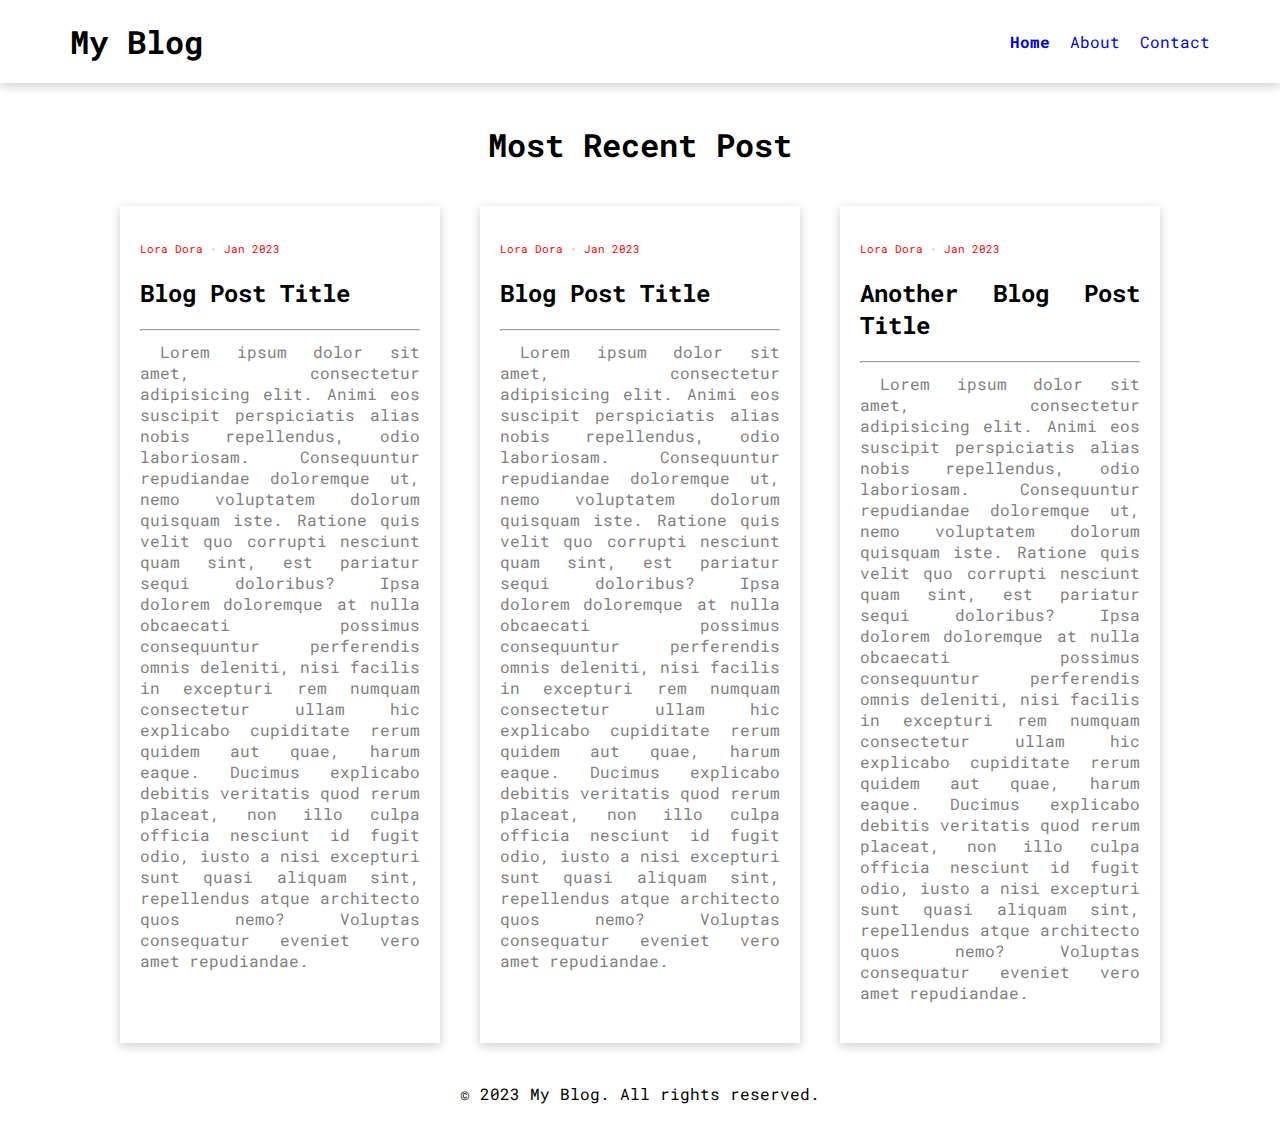
<file: CSS PROJECTS/index.html>
<!DOCTYPE html>
<html>
  <head>
    <title>My Blog</title>
    <link rel="stylesheet" href="style.css">
  </head>
  <body>
    <header class="head">
      <div>
        <h1>My Blog</h1>
      </div>

      <nav class="nav-section">
        <ul>
          <li><a href="#" class="active">Home</a></li>
          <li><a href="#">About</a></li>
          <li><a href="#">Contact</a></li>
        </ul>
      </nav>
    </header>
    <style>
      
    </style>

    <div class="title">
      <h1>Most Recent Post</h1>
    </div>

    <main class="main-page">
      <article>
        <span>Lora Dora &middot; Jan 2023</span>
        <h2>Blog Post Title</h2>
		<hr>
        <p>
          Lorem ipsum dolor sit amet, consectetur adipisicing elit. Animi eos
          suscipit perspiciatis alias nobis repellendus, odio laboriosam.
          Consequuntur repudiandae doloremque ut, nemo voluptatem dolorum
          quisquam iste. Ratione quis velit quo corrupti nesciunt quam sint, est
          pariatur sequi doloribus? Ipsa dolorem doloremque at nulla obcaecati
          possimus consequuntur perferendis omnis deleniti, nisi facilis in
          excepturi rem numquam consectetur ullam hic explicabo cupiditate rerum
          quidem aut quae, harum eaque. Ducimus explicabo debitis veritatis quod
          rerum placeat, non illo culpa officia nesciunt id fugit odio, iusto a
          nisi excepturi sunt quasi aliquam sint, repellendus atque architecto
          quos nemo? Voluptas consequatur eveniet vero amet repudiandae.
        </p>
      </article>

      <article>
        <span>Lora Dora &middot; Jan 2023</span>

        <h2>Blog Post Title</h2>
		<hr>
        <p>
          Lorem ipsum dolor sit amet, consectetur adipisicing elit. Animi eos
          suscipit perspiciatis alias nobis repellendus, odio laboriosam.
          Consequuntur repudiandae doloremque ut, nemo voluptatem dolorum
          quisquam iste. Ratione quis velit quo corrupti nesciunt quam sint, est
          pariatur sequi doloribus? Ipsa dolorem doloremque at nulla obcaecati
          possimus consequuntur perferendis omnis deleniti, nisi facilis in
          excepturi rem numquam consectetur ullam hic explicabo cupiditate rerum
          quidem aut quae, harum eaque. Ducimus explicabo debitis veritatis quod
          rerum placeat, non illo culpa officia nesciunt id fugit odio, iusto a
          nisi excepturi sunt quasi aliquam sint, repellendus atque architecto
          quos nemo? Voluptas consequatur eveniet vero amet repudiandae.
        </p>
      </article>

      <article>
        <span>Lora Dora &middot; Jan 2023</span>

        <h2>Another Blog Post Title</h2>
		<hr>
        <p>
          Lorem ipsum dolor sit amet, consectetur adipisicing elit. Animi eos
          suscipit perspiciatis alias nobis repellendus, odio laboriosam.
          Consequuntur repudiandae doloremque ut, nemo voluptatem dolorum
          quisquam iste. Ratione quis velit quo corrupti nesciunt quam sint, est
          pariatur sequi doloribus? Ipsa dolorem doloremque at nulla obcaecati
          possimus consequuntur perferendis omnis deleniti, nisi facilis in
          excepturi rem numquam consectetur ullam hic explicabo cupiditate rerum
          quidem aut quae, harum eaque. Ducimus explicabo debitis veritatis quod
          rerum placeat, non illo culpa officia nesciunt id fugit odio, iusto a
          nisi excepturi sunt quasi aliquam sint, repellendus atque architecto
          quos nemo? Voluptas consequatur eveniet vero amet repudiandae.
        </p>
      </article>
    </main>

    <footer>
      <p>&copy; 2023 My Blog. All rights reserved.</p>
    </footer>
  </body>
</html>
</file>
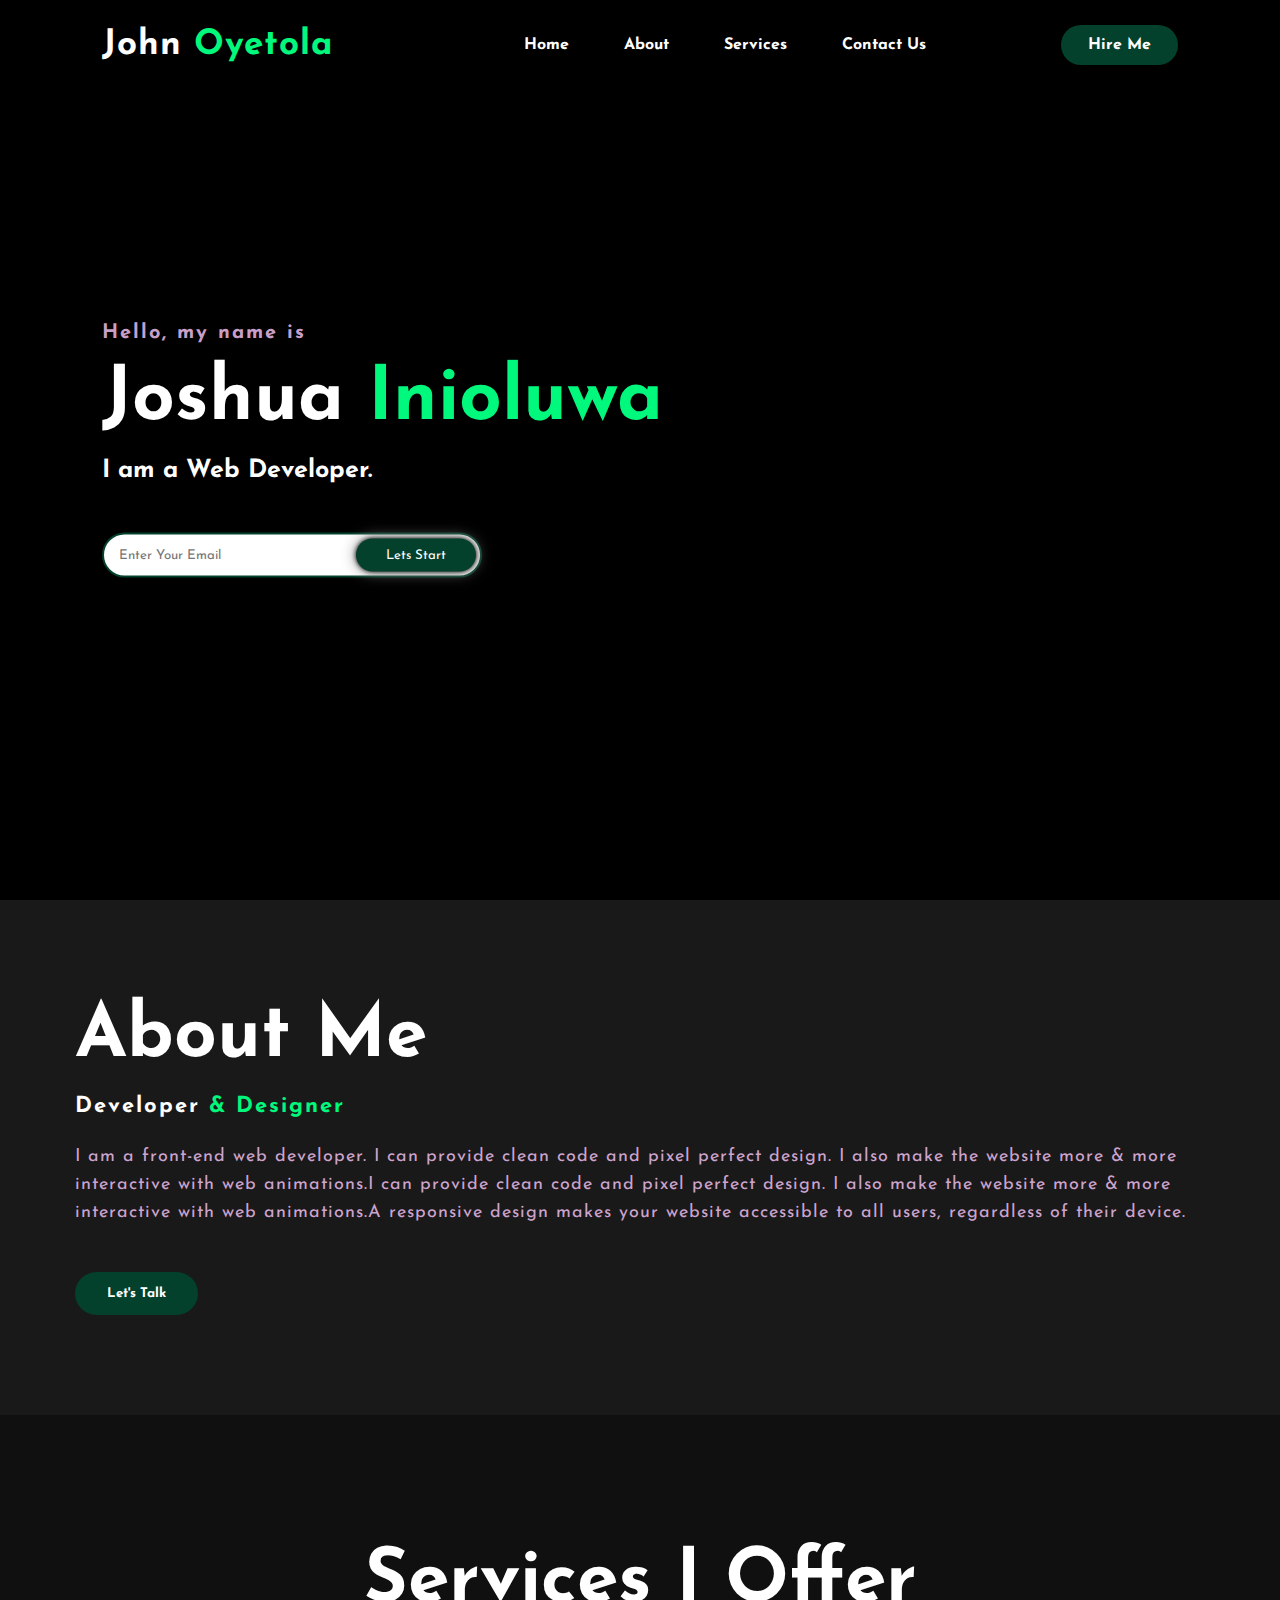
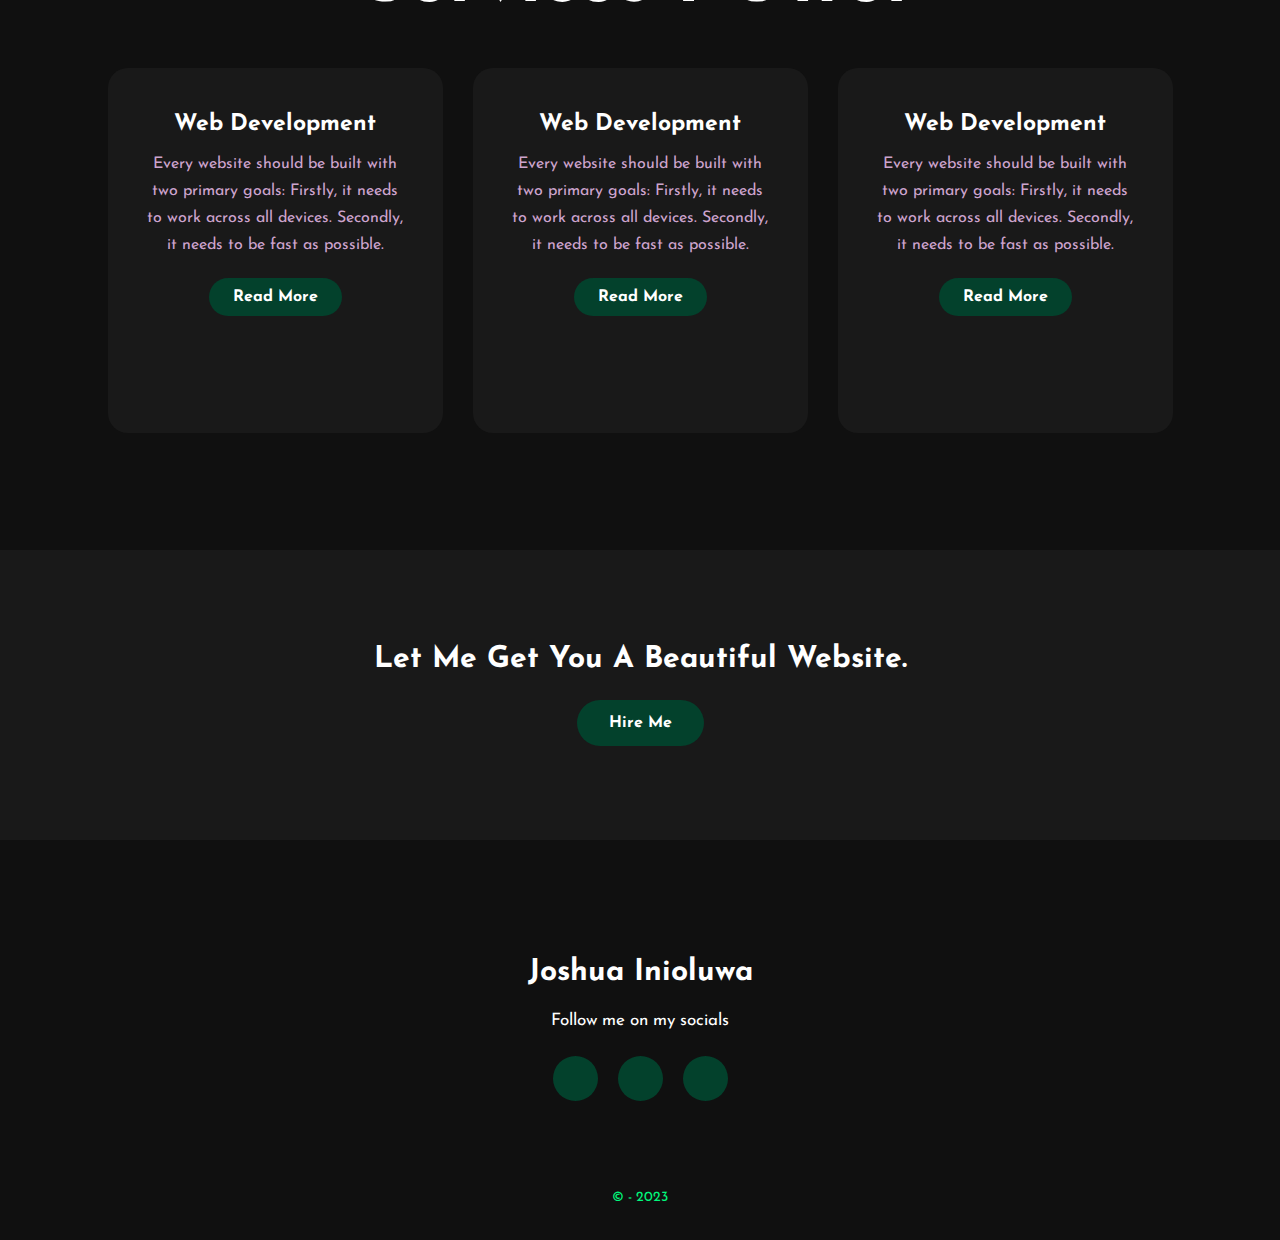
<file: Portfolio Website/index.html>
<!DOCTYPE html>
<html>
  <head>
    <title>Portfolio website</title>
    <link rel="stylesheet" type="text/css" href="style.css" />

    <link rel="preconnect" href="https://fonts.gstatic.com" />
    <link
      href="https://fonts.googleapis.com/css2?family=Josefin+Sans:ital,wght@0,100;0,200;0,300;0,400;0,500;0,600;0,700;1,100;1,200;1,300;1,400;1,500;1,600;1,700&display=swap"
      rel="stylesheet"
    />

    <link
      rel="stylesheet"
      href="https://cdnjs.cloudflare.com/ajax/libs/font-awesome/5.15.3/css/all.min.css"
      integrity="sha512-iBBXm8fW90+nuLcSKlbmrPcLa0OT92xO1BIsZ+ywDWZCvqsWgccV3gFoRBv0z+8dLJgyAHIhR35VZc2oM/gI1w=="
      crossorigin="anonymous"
      referrerpolicy="no-referrer"
    />
    

  </head>
  <body>
    <!----hero Section start---->

    <div class="hero">
      <nav>
        <h2 class="logo">John <span>Oyetola</span></h2>
        <ul id="myTopnav" class="topnav">
          <li>
            <a href="javascript:void(0);" class="icon" onclick="myFunction()">
              <i class="fa fa-bars"></i>
            </a>
          </li>
          <li><a href="#">Home</a></li>
          <li><a href="#about">About</a></li>
          <li><a href="#service">Services</a></li>
          <li><a href="#contact">Contact Us</a></li>
        </ul>
        <a href="#hire" class="btn">Hire Me</a>
      </nav>

      <div class="content">
        <h4>Hello, my name is</h4>
        <h1>Joshua <span>Inioluwa</span></h1>
        <h3>I am a Web Developer.</h3>
        <div class="newslatter">
          <form>
            <input
              type="email"
              name="email"
              id="mail"
              placeholder="Enter Your Email"
            />
            <input type="submit" name="submit" value="Lets Start" />
          </form>
        </div>
      </div>
    </div>

    <!----About section start---->
    <section class="about" id="about">
      <div class="main">
        <div class="about-text">
          <h2>About Me</h2>
          <h5>Developer <span>& Designer</span></h5>
          <p>
            I am a front-end web developer. I can provide clean code and pixel
            perfect design. I also make the website more & more interactive with
            web animations.I can provide clean code and pixel perfect design. I
            also make the website more & more interactive with web animations.A
            responsive design makes your website accessible to all users,
            regardless of their device.
          </p>
          <button type="button">Let's Talk</button>
        </div>
      </div>
    </section>

    <!-----service section start----------->
    <div class="service" id="service">
      <div class="title">
        <h2>Services I Offer</h2>
      </div>

      <div class="box">
        <div class="card">
          <i class="fas fa-bars"></i>
          <h5>Web Development</h5>
          <div class="pra">
            <p>
              Every website should be built with two primary goals: Firstly, it
              needs to work across all devices. Secondly, it needs to be fast as
              possible.
            </p>

            <p style="text-align: center">
              <a class="button" href="#">Read More</a>
            </p>
          </div>
        </div>

        <div class="card">
          <i class="far fa-user"></i>
          <h5>Web Development</h5>
          <div class="pra">
            <p>
              Every website should be built with two primary goals: Firstly, it
              needs to work across all devices. Secondly, it needs to be fast as
              possible.
            </p>

            <p style="text-align: center">
              <a class="button" href="#">Read More</a>
            </p>
          </div>
        </div>

        <div class="card">
          <i class="far fa-bell"></i>
          <h5>Web Development</h5>
          <div class="pra">
            <p>
              Every website should be built with two primary goals: Firstly, it
              needs to work across all devices. Secondly, it needs to be fast as
              possible.
            </p>

            <p style="text-align: center">
              <a class="button" href="#">Read More</a>
            </p>
          </div>
        </div>
      </div>
    </div>

    <!------Contact Me------>
    <div class="contact-me" id="hire">
      <p>Let Me Get You A Beautiful Website.</p>
      <a class="button-two" href="#">Hire Me</a>
    </div>

    <!------footer start--------->
    <footer id="contact">
      <p>Joshua Inioluwa</p>
      <p>Follow me on my socials</p>
      <div class="social">
        <a href="#"><i class="fab fa-facebook-f"></i></a>
        <a href="#"><i class="fab fa-instagram"></i></a>
        <a href="#"><i class="fab fa-dribbble"></i></a>
      </div>
      <p class="end">&copy; - 2023</p>
    </footer>

    <script>
      /* Toggle between adding and removing the "responsive" class to topnav when the user clicks on the icon */
      function myFunction() {
        var x = document.getElementById("myTopnav");
        if (x.className === "topnav") {
          x.className += " responsive";
        } else {
          x.className = "topnav";
        }
      }
    </script>
  </body>
</html>
</file>
<file: CSS PROJECTS/style.css>
@import url("https://fonts.googleapis.com/css2?family=Roboto+Mono:wght@200;300;400;500&display=swap");
* {
  margin: 0;
  padding: 0;
  box-sizing: border-box;
  font-family: "Roboto Mono", monospace;
}
.head {
  /* background-color: red; */
  display: flex;
  justify-content: space-between;
  padding: 20px 70px;
  box-shadow: 0 3px 10px rgb(0 0 0 / 0.2);
}
.nav-section {
  display: flex;
  align-items: center;
}
.nav-section ul {
  display: flex;
  gap: 20px;
  list-style: none;
  justify-items: center;
}
.nav-section ul .active {
  font-weight: 700;
}
.nav-section ul a {
  text-decoration: none;
}
.nav-section ul a:hover {
  color: red;
}
.main-page {
  margin-top: 2%;
  display: flex;
  flex-wrap: wrap;
  justify-content: center;
  gap: 40px;
}
.title {
  width: 100%;
  display: flex;
  justify-content: center;
  margin: 40px 0;
}
.main-page article {
  width: 25%;
  text-align: justify;
  padding: 30px 20px;
  box-shadow: 0 3px 10px rgb(0 0 0 / 0.2);
}
.main-page article h2 {
  padding: 20px 0px;
}
.main-page article p {
  font-size: 0.99rem;
  text-indent: 20px;
  word-spacing: -1px;
  color: grey;
  padding: 10px 0;
}
.main-page article span {
  font-size: 0.7rem;
  color: red;
}
footer {
  display: flex;
  justify-content: center;
  padding: 40px 0;
}
</file>
<file: Portfolio Website/style.css>
* {
  padding: 0;
  margin: 0;
  font-family: "Josefin Sans", sans-serif;
  box-sizing: border-box;
}

body {
  scroll-behavior: smooth;
}
.hero {
  height: 100vh;
  width: 100%;
  /* background-image: url(../img/background.jpg); */
  background: black;
  background-size: cover;
  background-position: center;
}
nav {
  display: flex;
  align-items: center;
  justify-content: space-between;
  padding-top: 25px;
  padding-left: 8%;
  padding-right: 8%;
}
.logo {
  color: white;
  font-size: 35px;
  letter-spacing: 1px;
  cursor: pointer;
}
span {
  color: #00f97c;
}
nav ul li {
  list-style-type: none;
  display: inline-block;
  padding: 10px 25px;
}
nav ul li a {
  color: white;
  text-decoration: none;
  font-weight: bold;
  text-transform: capitalize;
}
nav ul li a:hover {
  color: #00f97c;
  transition: 0.4s;
}

/* Hide the link that should open and close the topnav on small screens */
nav ul li a.icon {
  display: none;
}

.btn {
  background-color: #03412c;
  color: white;
  text-decoration: none;
  border: 2px solid transparent;
  font-weight: bold;
  padding: 10px 25px;
  border-radius: 30px;
  transition: transform 0.4s;
}
.btn:hover {
  transform: scale(1.2);
}
.content {
  position: absolute;
  top: 50%;
  left: 8%;
  transform: translateY(-50%);
}
h1 {
  color: white;
  margin: 20px 0px 20px;
  font-size: 75px;
}
h3 {
  color: white;
  font-size: 25px;
  margin-bottom: 50px;
}
h4 {
  color: #fcfc;
  letter-spacing: 2px;
  font-size: 20px;
}
.newslatter form {
  width: 380px;
  max-width: 100%;
  position: relative;
}
.newslatter form input:first-child {
  display: inline-block;
  width: 100%;
  padding: 14px 130px 14px 15px;
  border: 2px solid #03412c;
  outline: none;
  border-radius: 30px;
}
.newslatter form input:last-child {
  position: absolute;
  display: inline-block;
  outline: none;
  border: none;
  padding: 10px 30px;
  border-radius: 30px;
  background-color: #03412c;
  color: white;
  box-shadow: 0px 0px 5px #000, 0px 0px 15px #858585;
  top: 6px;
  right: 6px;
}

.about {
  width: 100%;
  padding: 100px 0px;
  background-color: #191919;
}
.about img {
  height: auto;
  width: 430px;
}
.about-text {
  width: 100%;
}
.main {
  width: 1130px;
  max-width: 95%;
  margin: 0 auto;
  display: flex;
  align-items: center;
  justify-content: space-around;
}
.about-text h2 {
  color: white;
  font-size: 75px;
  text-transform: capitalize;
  margin-bottom: 20px;
}
.about-text h5 {
  color: white;
  letter-spacing: 2px;
  font-size: 22px;
  margin-bottom: 25px;
  text-transform: capitalize;
}
.about-text p {
  color: #fcfc;
  letter-spacing: 1px;
  line-height: 28px;
  font-size: 18px;
  margin-bottom: 45px;
}
button {
  background-color: #03412c;
  color: white;
  text-decoration: none;
  border: 2px solid transparent;
  font-weight: bold;
  padding: 13px 30px;
  border-radius: 30px;
  transition: 0.4s;
}
button:hover {
  background-color: transparent;
  border: 2px solid #03412c;
  cursor: pointer;
}

.service {
  background: #101010;
  width: 100%;
  padding: 100px 0px;
}
.title h2 {
  color: white;
  font-size: 75px;
  width: 1130px;
  margin: 30px auto;
  text-align: center;
}
.box {
  display: flex;
  justify-content: center;
  align-items: center;
  min-height: 400px;
}
.card {
  height: 365px;
  width: 335px;
  padding: 20px 35px;
  background: #191919;
  border-radius: 20px;
  margin: 15px;
  position: relative;
  overflow: hidden;
  text-align: center;
}
.card i {
  font-size: 50px;
  display: block;
  text-align: center;
  margin: 25px 0px;
  color: #00f97c;
}
h5 {
  color: white;
  font-size: 23px;
  margin-bottom: 15px;
}
.pra p {
  color: #fcfc;
  font-size: 16px;
  line-height: 27px;
  margin-bottom: 25px;
}
.card .button {
  background-color: #03412c;
  color: white;
  text-decoration: none;
  border: 2px solid transparent;
  font-weight: bold;
  padding: 9px 22px;
  border-radius: 30px;
  transition: 0.4s;
}
.card .button:hover {
  background-color: transparent;
  border: 2px solid #03412c;
  cursor: pointer;
}
.contact-me {
  width: 100%;
  height: 290px;
  background: #191919;
  display: flex;
  align-items: center;
  flex-direction: column;
  justify-content: center;
}
.contact-me p {
  color: white;
  font-size: 30px;
  font-weight: bold;
  margin-bottom: 25px;
}
.contact-me .button-two {
  background-color: #03412c;
  color: white;
  text-decoration: none;
  border: 2px solid transparent;
  font-weight: bold;
  padding: 13px 30px;
  border-radius: 30px;
  transition: 0.4s;
}
.contact-me .button-two:hover {
  background-color: transparent;
  border: 2px solid #03412c;
  cursor: pointer;
}
footer {
  position: relative;
  width: 100%;
  height: 400px;
  background: #101010;
  display: flex;
  flex-direction: column;
  align-items: center;
  justify-content: center;
}
footer p:nth-child(1) {
  font-size: 30px;
  color: white;
  margin-bottom: 20px;
  font-weight: bold;
}
footer p:nth-child(2) {
  color: white;
  font-size: 17px;
  width: 500px;
  text-align: center;
  line-height: 26px;
}
.social {
  display: flex;
}
.social a {
  width: 45px;
  height: 45px;
  display: flex;
  align-items: center;
  justify-content: center;
  background: #03412c;
  border-radius: 50%;
  margin: 22px 10px;
  color: white;
  text-decoration: none;
  font-size: 20px;
}
.social a:hover {
  transform: scale(1.3);
  transition: 0.3s;
}
.end {
  position: absolute;
  color: #00f97c;
  bottom: 35px;
  font-size: 14px;
}

/* When the screen is less than 600 pixels wide, hide all links, except for the first one ("Home"). Show the link that contains should open and close the topnav (.icon) */
@media screen and (max-width: 600px) {
  .topnav li:not(:first-child) {
    display: none;
  }
  .topnav a.icon {
    float: right;
    display: block;
  }
}

/* The "responsive" class is added to the topnav with JavaScript when the user clicks on the icon. This class makes the topnav look good on small screens (display the links vertically instead of horizontally) */
@media screen and (max-width: 600px) {
  .topnav.responsive {
    position: relative;
  }
  .topnav.responsive a.icon {
    position: absolute;
    right: 0;
    top: 0;
  }
  .topnav.responsive a {
    float: none;
    display: block;
    text-align: left;
  }
}
</file>
